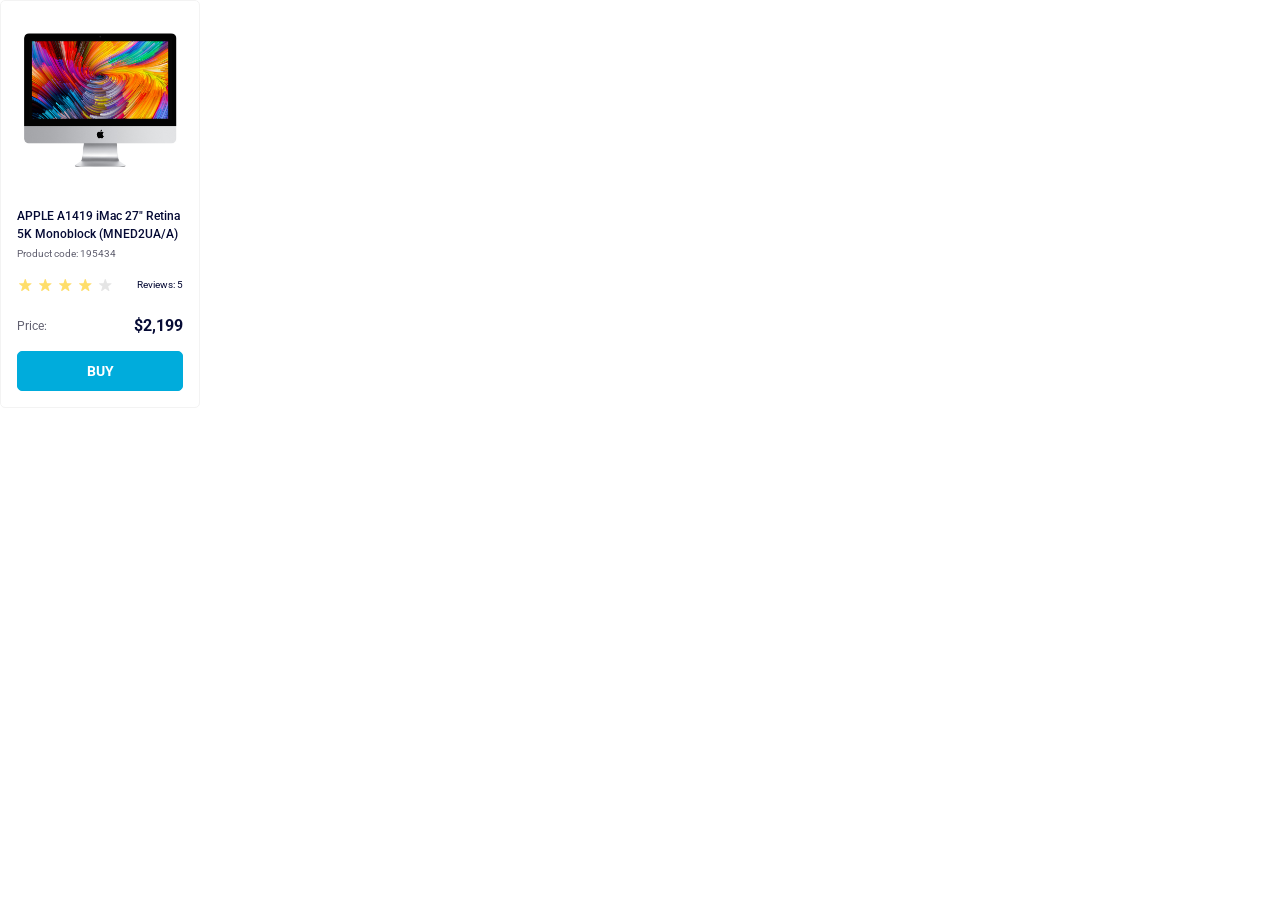
<file: index.html>
<!doctype html><html lang="en" class="page"><head><meta charset="utf-8"><meta name="viewport" content="width=device-width, initial-scale=1.0"><title>Product cards</title><link rel="preconnect" href="https://fonts.googleapis.com"><link href="https://fonts.googleapis.com/css2?family=Roboto:ital,wght@0,100..900;1,100..900&display=swap" rel="stylesheet"><link rel="stylesheet" href="index.829d68a2.css"></head><body class="page__body"> <article class="product-card" data-qa="card"> <a href="#apple-a1419-imac-27" class="product-card__image"> <img src="imac.202c52ff.jpeg" alt="Picture of an Apple A1419 iMac 27 iches computer"> </a> <div class="product product-card__content"> <h1 class="product__title"> APPLE A1419 iMac 27" Retina 5K Monoblock (MNED2UA/A) </h1> <p class="product__code"> Product code: <span class="product__code-value">195434</span> </p> <div class="product__rating rating"> <div class="rating__stars stars stars--4"> <div class="stars__star"></div> <div class="stars__star"></div> <div class="stars__star"></div> <div class="stars__star"></div> <div class="stars__star"></div> </div> <div class="rating__reviews"> Reviews: <span class="rating__review-value">5</span> </div> </div> <div class="product__price"> <span class="product__price-label">Price:</span> <span class="product__price-value">$2,199</span> </div> <a href="#buy" class="product__button" data-qa="hover"> Buy </a> </div>  </article> </body></html>
</file>
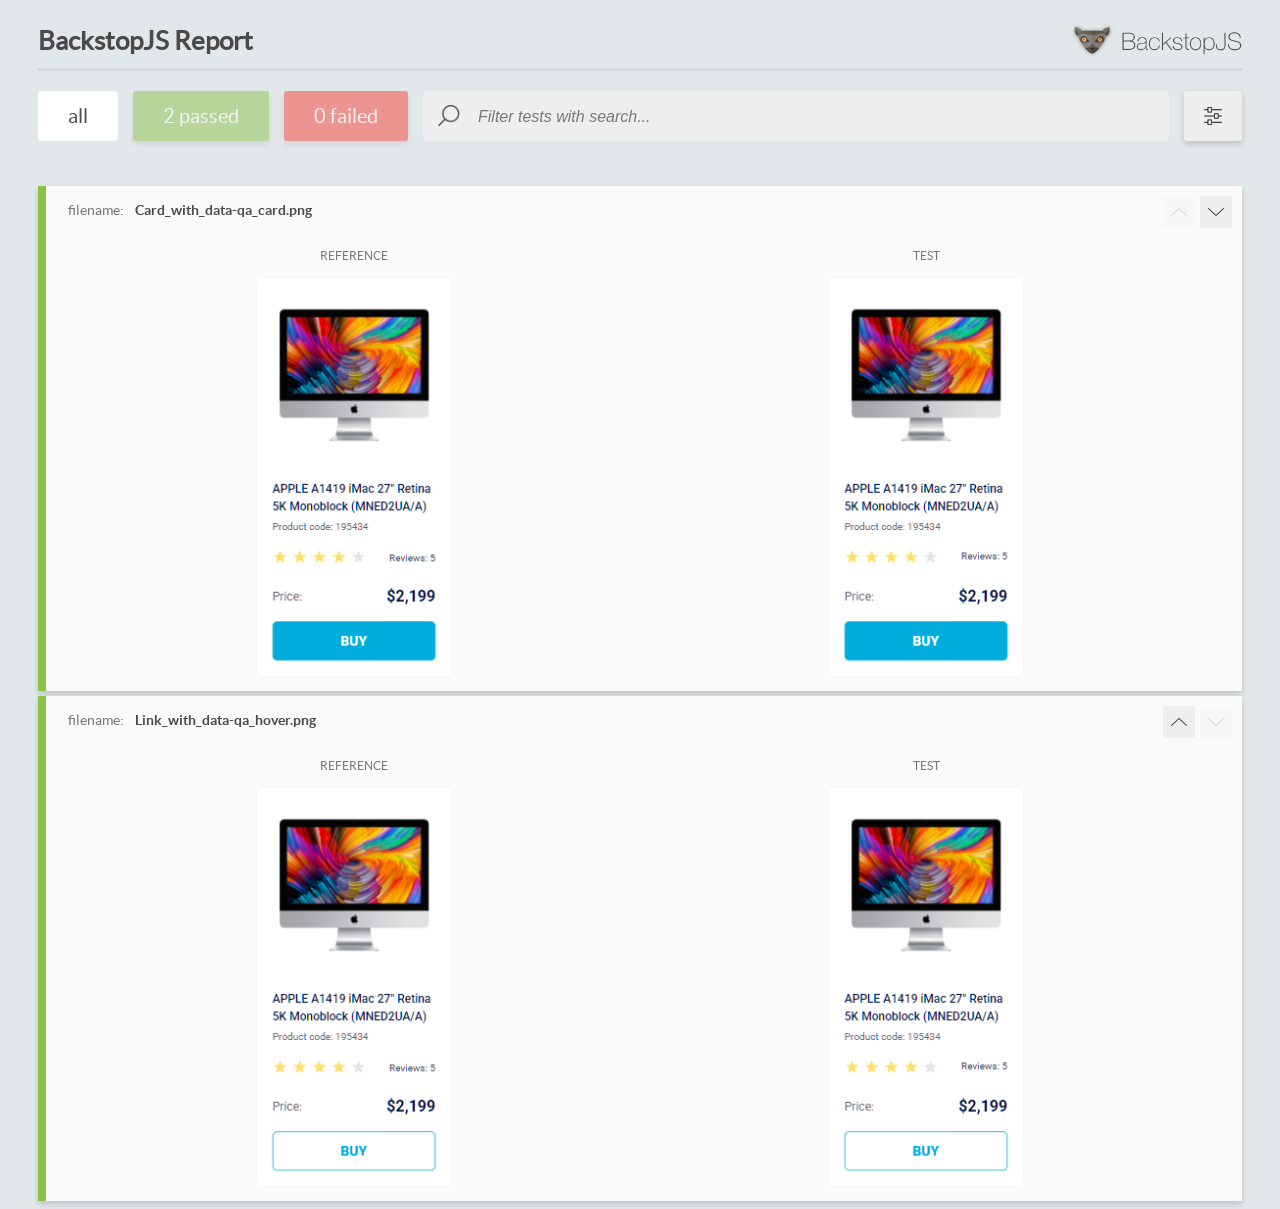
<file: report/html_report/index.html>
<!DOCTYPE html>
<html>
  <head>
    <meta charset="utf-8">
    <!-- Disable Cache -->
    <meta http-equiv="Cache-Control" content="no-cache, no-store, must-revalidate">
    <meta http-equiv="Pragma" content="no-cache">
    <meta http-equiv="Expires" content="0">

    <title>BackstopJS Report</title>

    <style>
      @font-face {
          font-family: 'latoregular';
          src: url('./assets/fonts/lato-regular-webfont.woff2') format('woff2'),
              url('./assets/fonts/lato-regular-webfont.woff') format('woff');
          font-weight: 400;
          font-style: normal;
      }
      @font-face {
          font-family: 'latobold';
          src: url('./assets/fonts/lato-bold-webfont.woff2') format('woff2'),
              url('./assets/fonts/lato-bold-webfont.woff') format('woff');
          font-weight: 700;
          font-style: normal;
      }

      .ReactModal__Body--open {
          overflow: hidden;
      }
      .ReactModal__Body--open .header {
        display: none;
      }

    </style>
  </head>
  <body style="background-color: #E2E7EA">
    <div id="root">

    </div>
    <script>
      function report (report) { // eslint-disable-line no-unused-vars
        window.tests = report;
      }
    </script>
    <script src="config.js"></script>
    <script src="index_bundle.js"></script>
  </body>
</html>
</file>
<file: index.829d68a2.css>
*{border:0;margin:0;padding:0}*,:before,:after{box-sizing:border-box}:focus,:active,a:focus,a:active{outline:none}html,body{-webkit-text-size-adjust:100%;-moz-text-size-adjust:100%;-ms-text-size-adjust:100%;width:100%;height:100%;font-size:14px;line-height:1}input,button,textarea{font-family:inherit}input::-ms-clear{display:none}button{cursor:pointer}button::-moz-focus-inner{border:0;padding:0}a,a:visited{color:inherit;text-decoration:none}a:hover{text-decoration:none}ul li{list-style:none}img{vertical-align:top}h1,h2,h3,h4,h5,h6{font-size:inherit;font-weight:inherit}.page{color:#060b35;font-family:Roboto,sans-serif;font-size:20px;font-weight:500;line-height:18px}.product-card{background-color:#fff;border:1px solid #f3f3f3;border-radius:5px;flex-direction:column;align-items:center;width:200px;padding:32px 16px 16px;display:flex}.product-card__image{width:100%;display:block}.product-card__image img{width:160px;height:134px;margin:auto;display:block}.product-card__content{flex-direction:column;margin-top:40px;display:flex}.product__title{margin-bottom:4px;font-size:12px;font-weight:500;line-height:18px}.product__code{color:#616070;margin-bottom:16px;font-size:10px;font-weight:400;line-height:14px}.product__rating{justify-content:space-between;align-items:center;margin-bottom:24px;display:flex}.product__price{justify-content:space-between;align-items:center;margin-bottom:16px;display:flex}.product__price-label{color:#616070;font-size:12px;font-weight:400;line-height:18px}.product__price-value{color:#060b35;font-size:16px;font-weight:700;line-height:18px}.rating{font-size:10px;font-weight:400;line-height:14px}.stars{display:flex}.stars__star{aspect-ratio:1;background-image:url(star.822d561e.svg);background-position:50%;background-repeat:no-repeat;width:16px}.stars__star:not(:last-child){margin-right:4px}.stars--1 .stars__star:nth-child(-n+1),.stars--2 .stars__star:nth-child(-n+2),.stars--3 .stars__star:nth-child(-n+3),.stars--4 .stars__star:nth-child(-n+4),.stars--5 .stars__star:nth-child(-n+5){background-image:url(star-active.edda4c43.svg)}.product__button{color:#fff;text-transform:uppercase;background-color:#00acdc;border:1px solid #00acdc;border-radius:5px;justify-content:center;align-items:center;width:100%;height:40px;font-size:14px;font-weight:700;line-height:16px;display:flex}.product__button:hover{color:#00acdc;background-color:#fff}
/*# sourceMappingURL=index.829d68a2.css.map */
</file>
